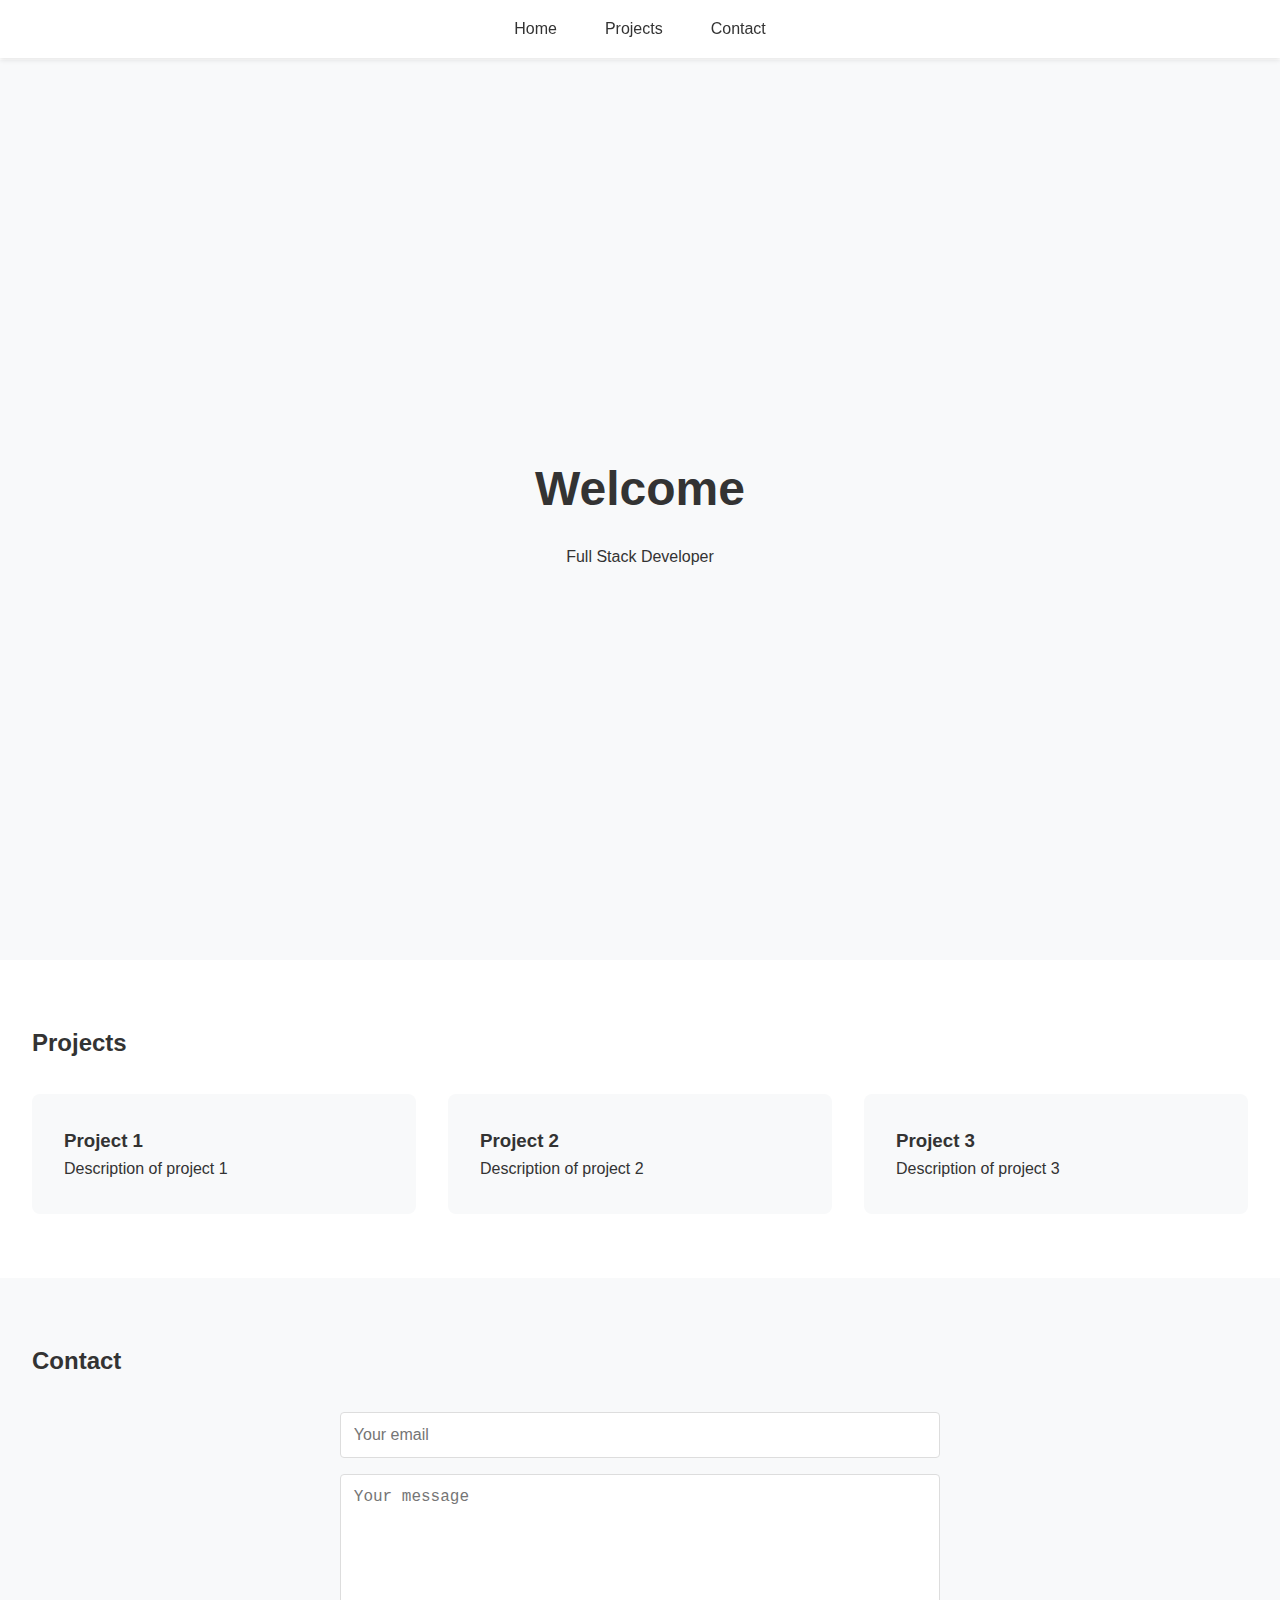
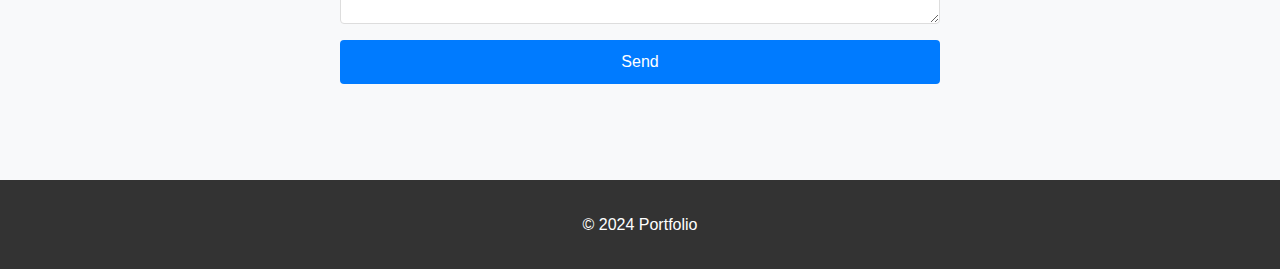
<file: index.html>
<!DOCTYPE html>
<html lang="en">
<head>
    <meta charset="UTF-8">
    <meta name="viewport" content="width=device-width, initial-scale=1.0">
    <title>Portfolio</title>
    <link rel="stylesheet" href="styles.css">
</head>
<body>
    <header>
        <nav>
            <ul>
                <li><a href="#home">Home</a></li>
                <li><a href="#projects">Projects</a></li>
                <li><a href="#contact">Contact</a></li>
            </ul>
        </nav>
    </header>

    <main>
        <section id="home" class="hero">
            <h1>Welcome</h1>
            <p>Full Stack Developer</p>
        </section>

        <section id="projects" class="projects">
            <h2>Projects</h2>
            <div class="project-grid">
                <div class="project-card">
                    <h3>Project 1</h3>
                    <p>Description of project 1</p>
                </div>
                <div class="project-card">
                    <h3>Project 2</h3>
                    <p>Description of project 2</p>
                </div>
                <div class="project-card">
                    <h3>Project 3</h3>
                    <p>Description of project 3</p>
                </div>
            </div>
        </section>

        <section id="contact" class="contact">
            <h2>Contact</h2>
            <form>
                <input type="email" placeholder="Your email">
                <textarea placeholder="Your message"></textarea>
                <button type="submit">Send</button>
            </form>
        </section>
    </main>

    <footer>
        <p>&copy; 2024 Portfolio</p>
    </footer>
</body>
</html>
</file>
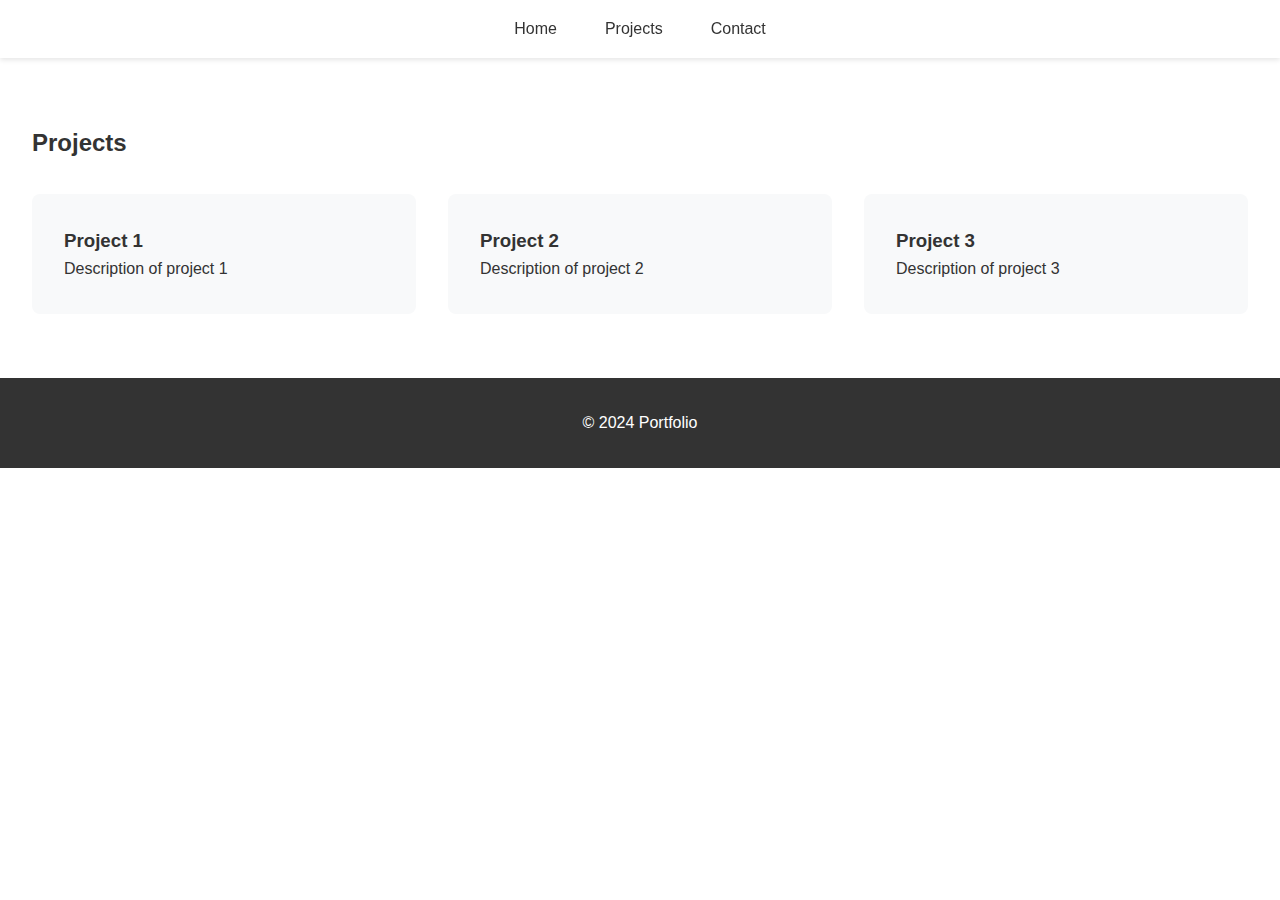
<file: projects.html>
<!DOCTYPE html>
<html lang="en">
<head>
    <meta charset="UTF-8">
    <meta name="viewport" content="width=device-width, initial-scale=1.0">
    <title>Projects</title>
    <link rel="stylesheet" href="styles.css">
</head>
<body>
    <header>
        <nav>
            <ul>
                <li><a href="index.html">Home</a></li>
                <li><a href="projects.html">Projects</a></li>
                <li><a href="#contact">Contact</a></li>
            </ul>
        </nav>
    </header>

    <main>
        <section id="projects" class="projects">
            <h2>Projects</h2>
            <div class="project-grid">
                <div class="project-card">
                    <h3>Project 1</h3>
                    <p>Description of project 1</p>
                </div>
                <div class="project-card">
                    <h3>Project 2</h3>
                    <p>Description of project 2</p>
                </div>
                <div class="project-card">
                    <h3>Project 3</h3>
                    <p>Description of project 3</p>
                </div>
            </div>
        </section>
    </main>

    <footer>
        <p>&copy; 2024 Portfolio</p>
    </footer>
</body>
</html>
</file>
<file: styles.css>
* {
    margin: 0;
    padding: 0;
    box-sizing: border-box;
}

body {
    font-family: -apple-system, BlinkMacSystemFont, 'Segoe UI', Roboto, Oxygen, Ubuntu, Cantarell, sans-serif;
    line-height: 1.6;
    color: #333;
}

header {
    background: #fff;
    box-shadow: 0 2px 5px rgba(0,0,0,0.1);
    position: fixed;
    width: 100%;
    top: 0;
    z-index: 1000;
}

nav ul {
    display: flex;
    justify-content: center;
    list-style: none;
    padding: 1rem;
}

nav ul li {
    margin: 0 1.5rem;
}

nav ul li a {
    text-decoration: none;
    color: #333;
    font-weight: 500;
    transition: color 0.3s ease;
}

nav ul li a:hover {
    color: #007bff;
}

main {
    margin-top: 60px;
}

section {
    padding: 4rem 2rem;
}

.hero {
    height: 100vh;
    display: flex;
    flex-direction: column;
    justify-content: center;
    align-items: center;
    text-align: center;
    background: #f8f9fa;
}

.hero h1 {
    font-size: 3rem;
    margin-bottom: 1rem;
}

.projects {
    background: #fff;
}

.project-grid {
    display: grid;
    grid-template-columns: repeat(auto-fit, minmax(300px, 1fr));
    gap: 2rem;
    margin-top: 2rem;
}

.project-card {
    background: #f8f9fa;
    padding: 2rem;
    border-radius: 8px;
    transition: transform 0.3s ease;
}

.project-card:hover {
    transform: translateY(-5px);
}

.contact {
    background: #f8f9fa;
}

form {
    max-width: 600px;
    margin: 2rem auto;
    display: flex;
    flex-direction: column;
    gap: 1rem;
}

input, textarea {
    padding: 0.8rem;
    border: 1px solid #ddd;
    border-radius: 4px;
    font-size: 1rem;
}

textarea {
    min-height: 150px;
    resize: vertical;
}

button {
    background: #007bff;
    color: white;
    padding: 0.8rem 2rem;
    border: none;
    border-radius: 4px;
    cursor: pointer;
    font-size: 1rem;
    transition: background 0.3s ease;
}

button:hover {
    background: #0056b3;
}

footer {
    text-align: center;
    padding: 2rem;
    background: #333;
    color: white;
}

@media (max-width: 768px) {
    nav ul {
        flex-direction: column;
        align-items: center;
    }
    
    nav ul li {
        margin: 0.5rem 0;
    }
    
    .hero h1 {
        font-size: 2rem;
    }
}
</file>
